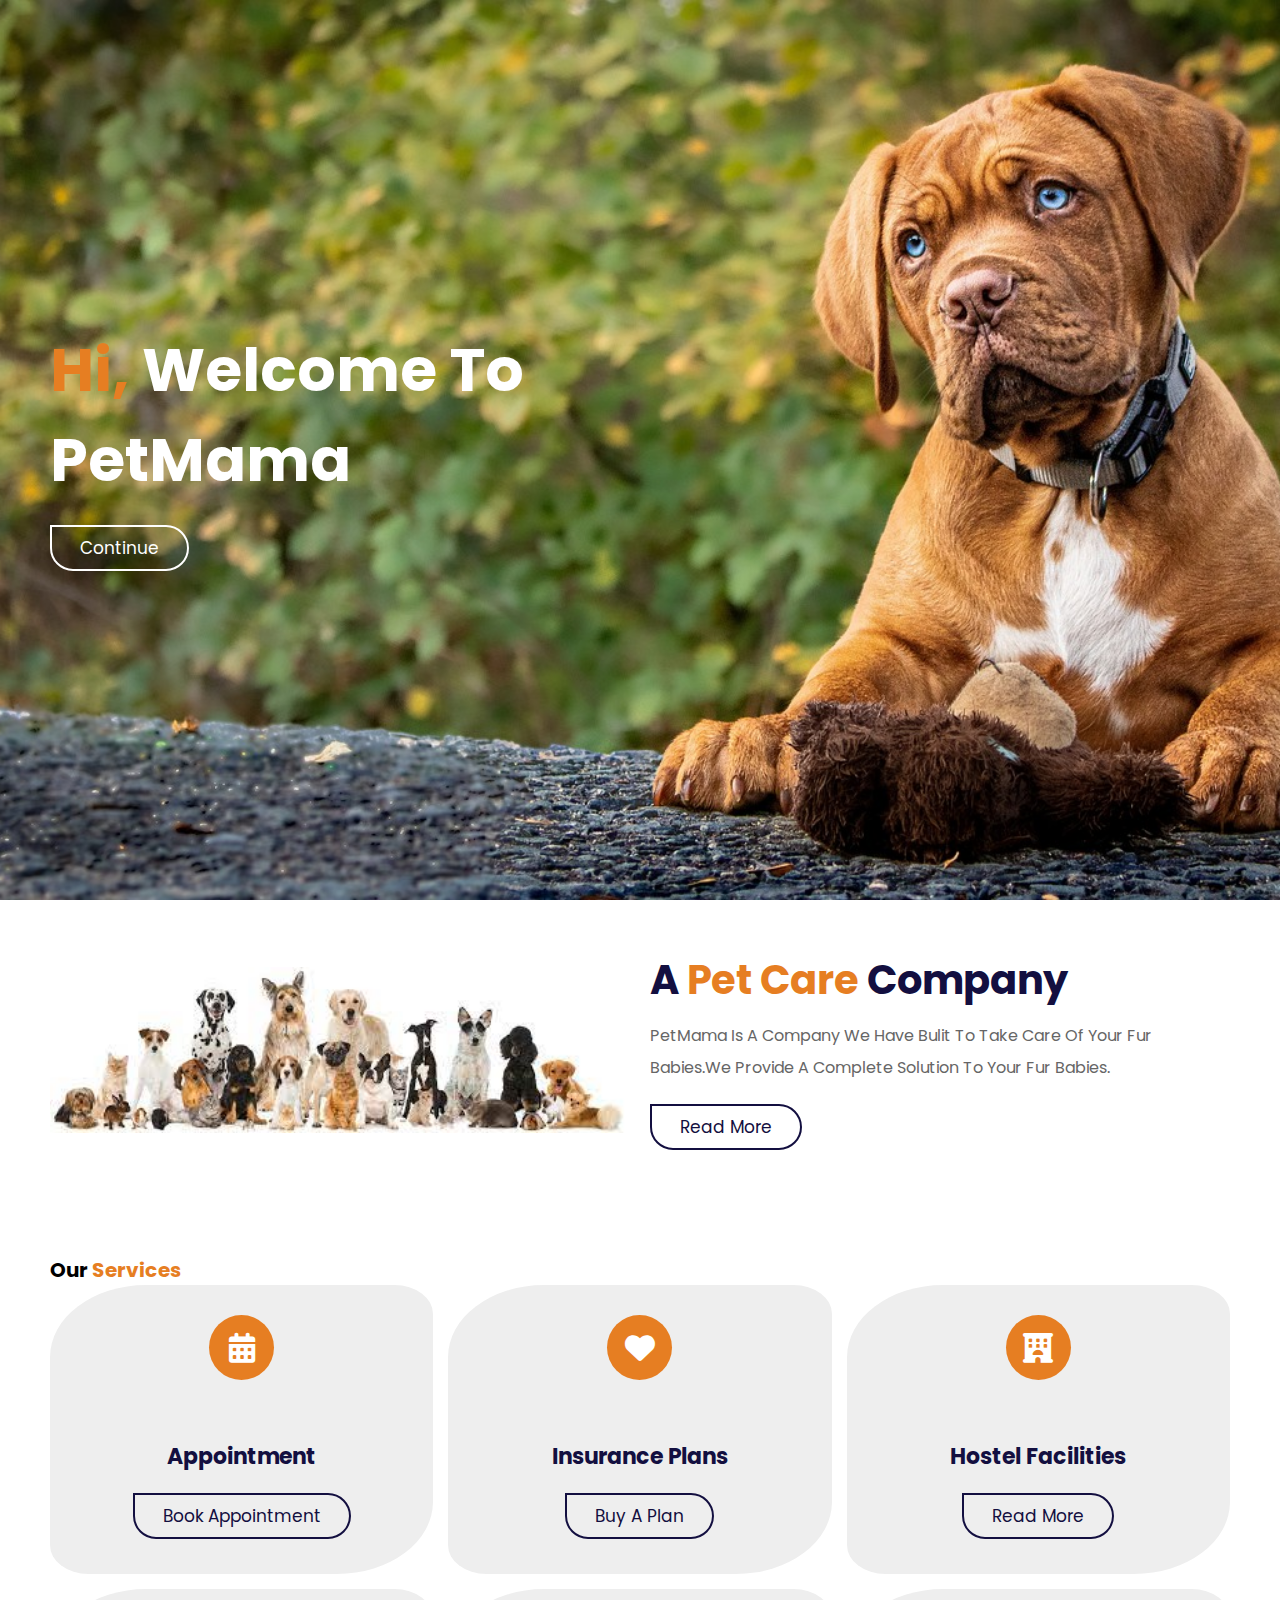
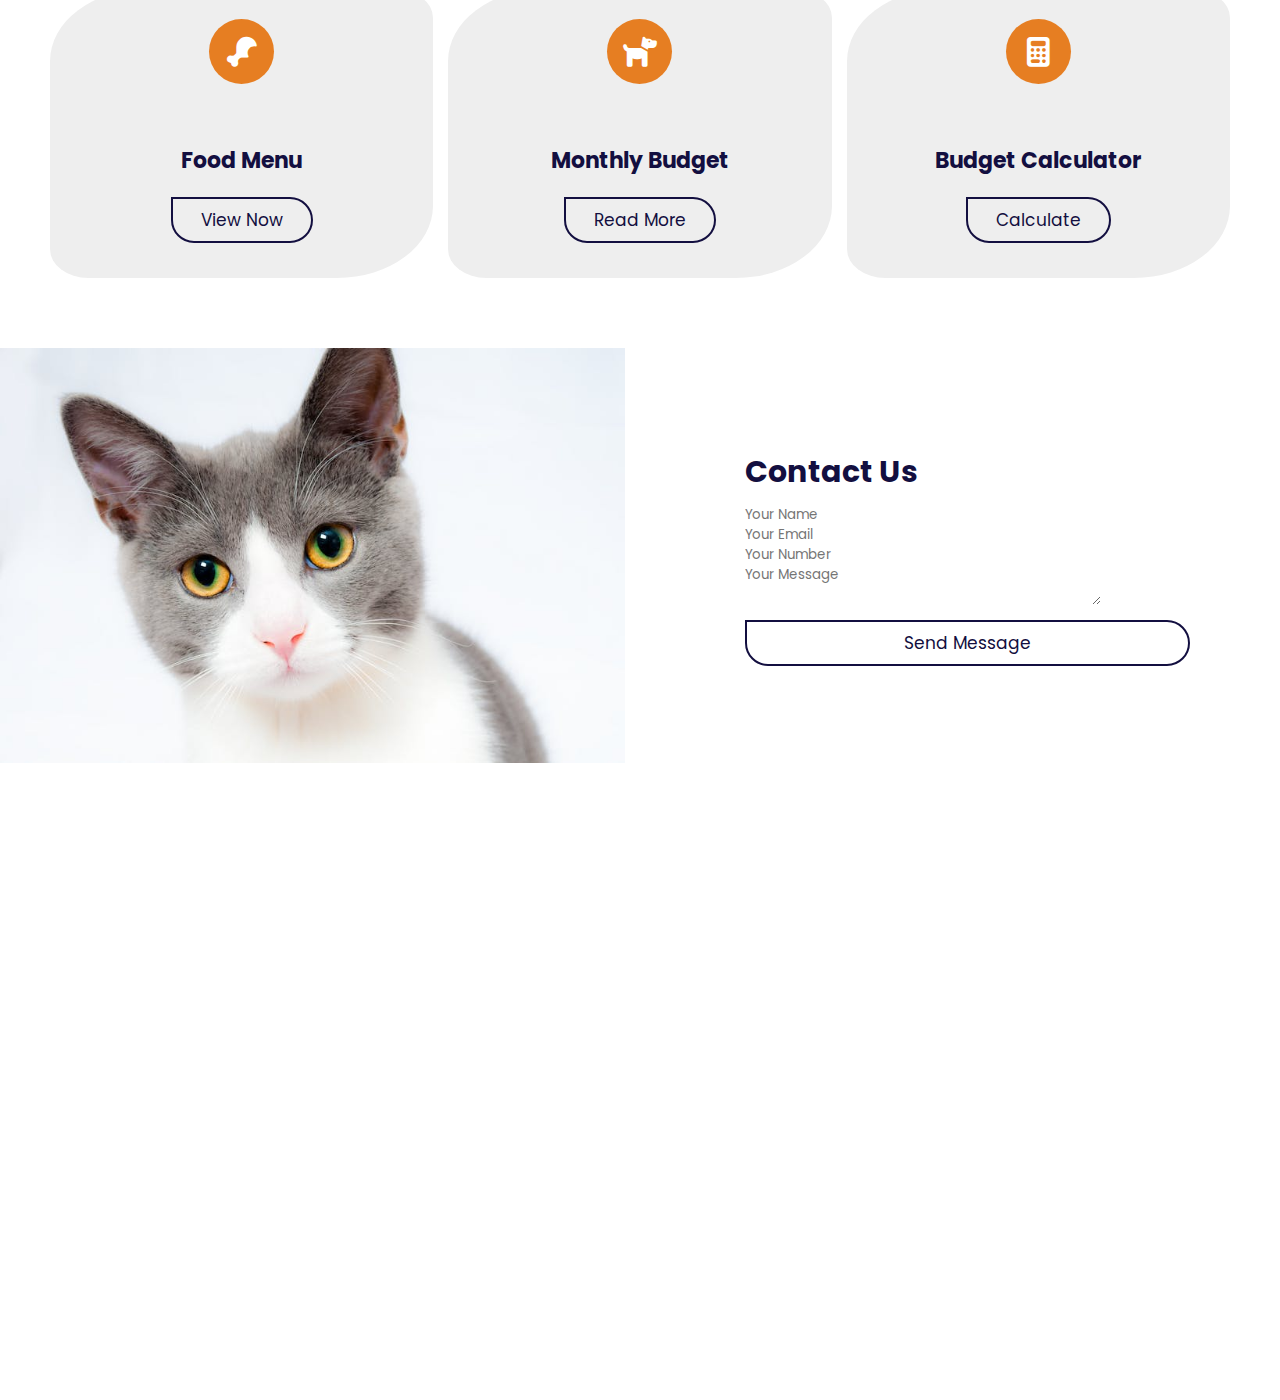
<file: index.html>
<!DOCTYPE html>
<html lang="en">
    <head>
        <meta charset="UTF-8">
        <meta http-equiv="X-UA-Compatible" content="IE-edge">
        <meta name="viewport" content="width=device-width,initial-scale=1.0">
        <title>Pet Care</title>
        <link rel="stylesheet" href="https://cdnjs.cloudflare.com/ajax/libs/font-awesome/6.4.0/css/all.min.css">
        <link rel="stylesheet" href="style.css">
         
    </head>
    <body>
        <header class="header">
            <a href="#" class="logo"><i class="fas fa-paw"></i>  PetMama  </i></a>
            <nav class="navbar">
            <a href="#home">home</a>
            <a href="#about">About</a>
            <a href="#services">Services</a>
            <a href="#contact">Contact</a>
            </nav>
            <div class="icons">
               <div class="fas fa-bars" id="menu-btn"></div>
               <div class="fas fa-user" id="login-btn"></div>
               
            </div>
            <form action="" class="login-form">
                <h3>Sign In</h3>
                <input type="email" name="" placeholder="enter your email" id="" class="box">
                <input type="password" name="" placeholder="enter your password" id="" class="box">
                <div class="remember">
                    <input type="checkbox" name="" id="remember-me">
                    <label for=""remember-me>Remember Me</label>

                </div>
                <input type="submit" value="sign in" class="btn">
                <div class="links">
                    <a href="#">forget password</a>
                    <a href="#">sign up</a>
                </div>
            </form>

        </header>
         
       <section class="home" id="home">
        <div class="content">
            <h3><span>Hi,</span> Welcome to PetMama</h3>
            <a href="#" class="btn">Continue</a>

        </div>
       
       </section>


       <section class="about" id="about">
        <div class="image">
            <img src="about.jpg" alt="">
            
        </div>
        <div class="content">
            <h3>A <span> Pet Care </span> Company</h3>
            <p>PetMama is a company we have bulit to take care of your fur babies.We provide a complete solution to your fur babies.</p>
             <a href="#" class="btn">Read More</a>
        </div>
       </section>

       <section class="services" id="services">

        <h1 class="heading">Our <span>Services</span>
        </h1>
        <div class="box-container">
            <div class="box">
                <i class="fas fa-calendar-alt"></i>
                <h3>Appointment</h3>
                <a href="book.html" class="btn">Book Appointment</a>

            </div>
            

            <div class="box">
                <i class="fas fa-heart"></i>
                <h3>Insurance Plans</h3>
                <a href="insurance.html" class="btn">Buy a Plan</a>
            </div>

            <div class="box">
                <i class="fas fa-hotel"></i>
                <h3>Hostel Facilities</h3>
                <a href="#" class="btn">read more</a>
            </div>
            <div class="box">
                <i class="fas fa-drumstick-bite"></i>
                <h3>Food Menu</h3>
                <a href="food.html" class="btn">View Now</a>
            </div>
            <div class="box">
                <i class="fas fa-dog"></i>
                <h3>Monthly Budget</h3>
                <a href="#" class="btn">read more</a>
            </div>
            <div class="box">
                <i class="fa-solid fa-calculator"></i>
                <h3> Budget Calculator</h3>
                <a href="calculator.html" class="btn">Calculate </a>
            </div>

        </div>
       </section>

       <section class="contact" id="contact">
        <div class="image">
            <img src="contact.jpeg" alt="">
        </div>

        <form action="">
            <h3>Contact Us</h3>
            <input type="text" placeholder="Your Name" class="box">
            <input type="email" placeholder="Your email" class="box">
            <input type="number" placeholder="Your Number" class="box">
            <textarea name="" placeholder="Your Message" id="" cols="30" row="10"></textarea>
            <input type="submit" value="Send Message" class="btn">


        </form>
       </section>








          <script src="script.js"></script>
    </body>
</html>
</file>
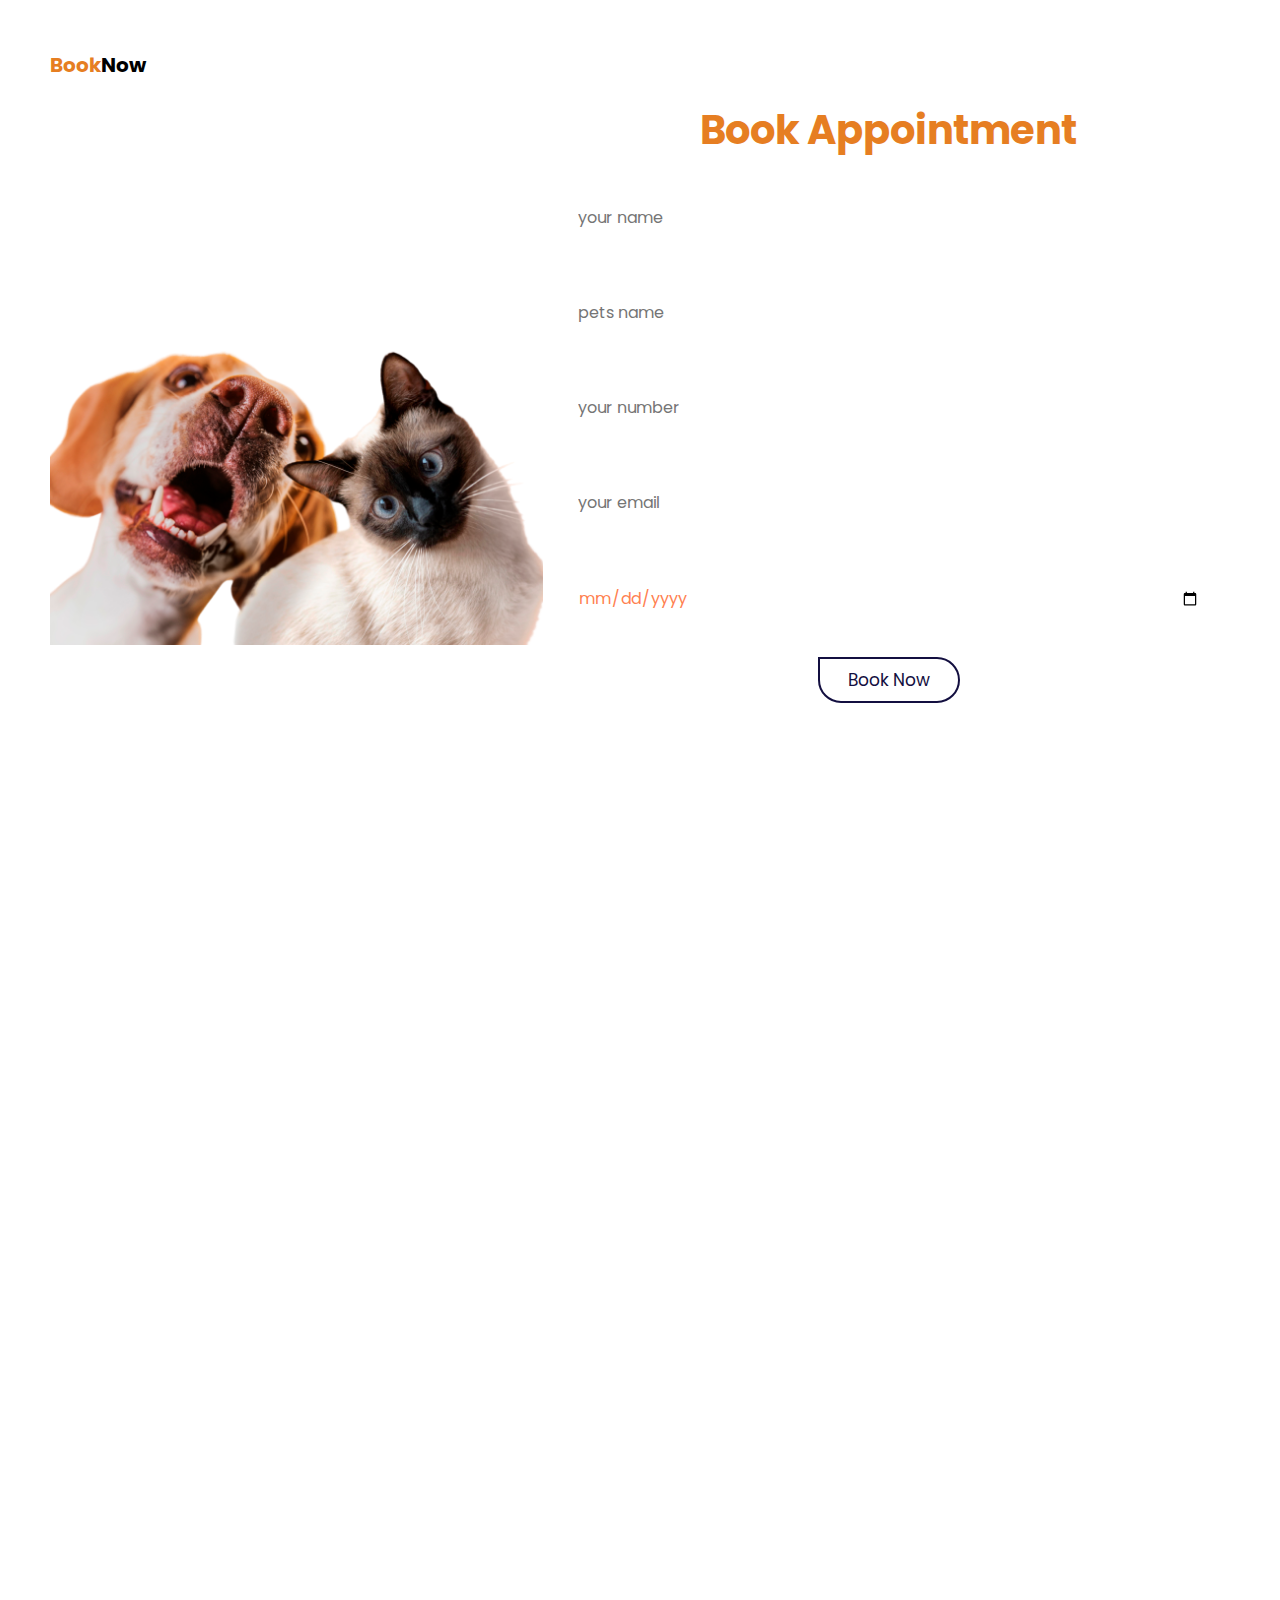
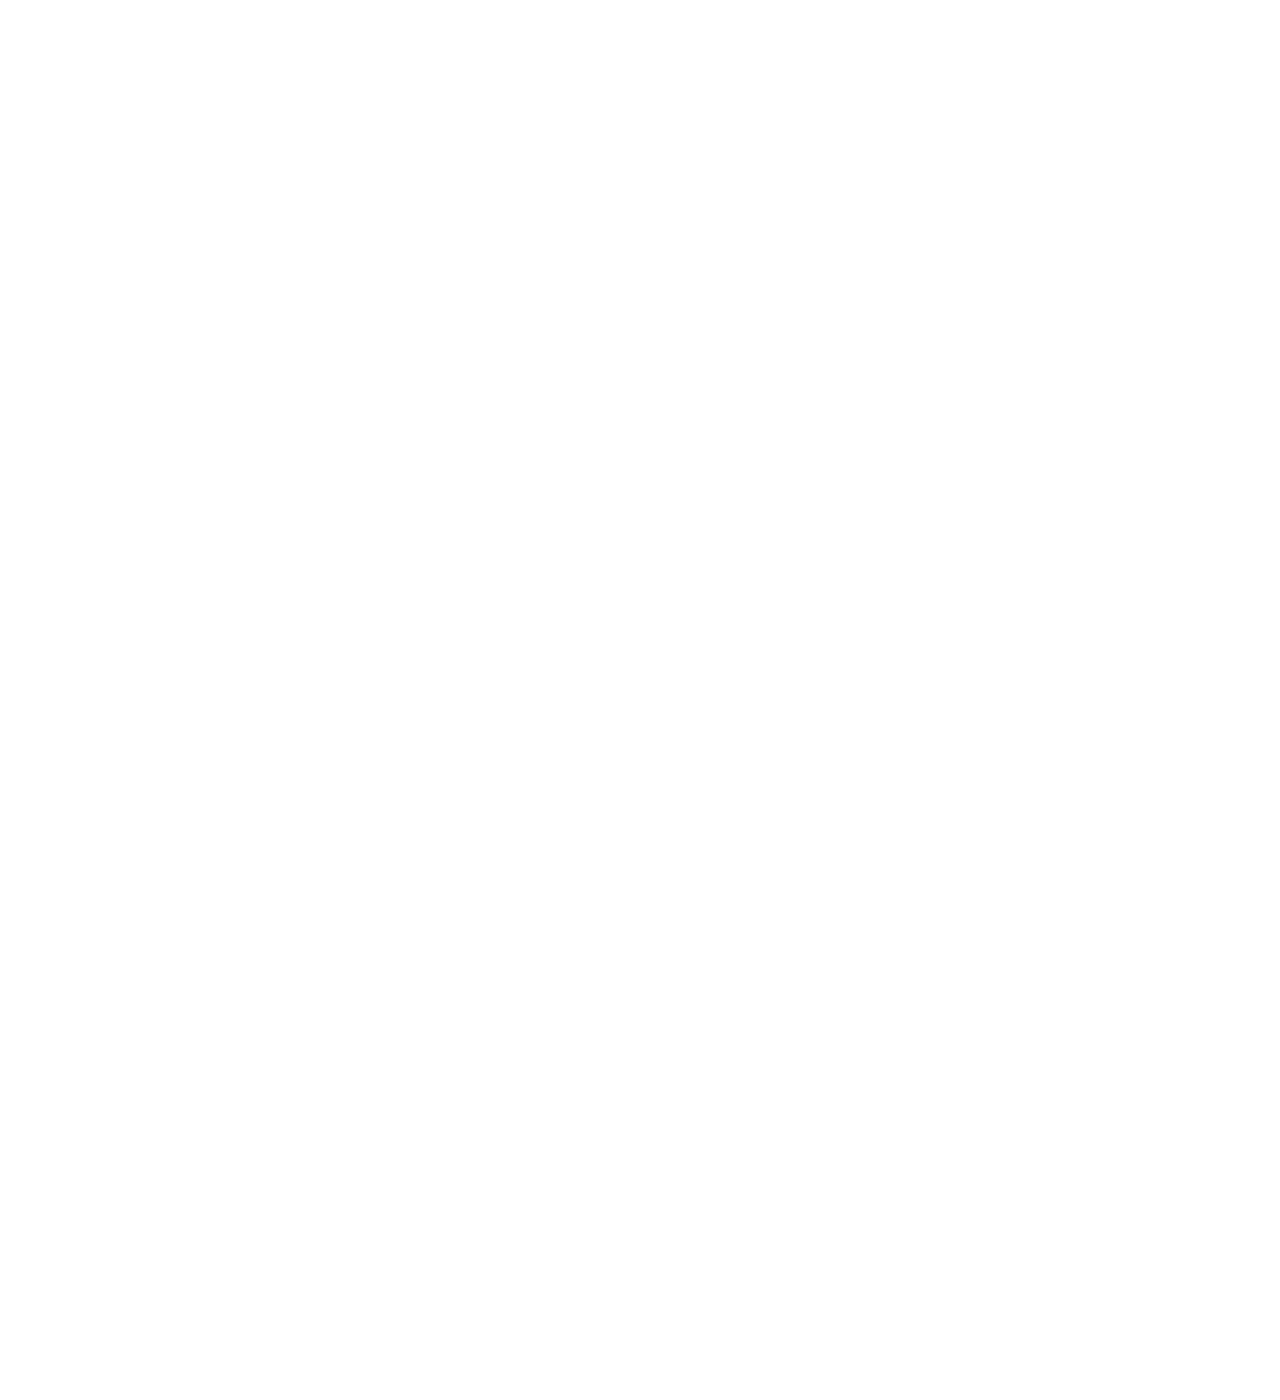
<file: book.html>
<!DOCTYPE html>
<html lang="en">
    <head>
        <meta charset="UTF-8">
        <meta http-equiv="X-UA-Compatible" content="IE-edge">
        <meta name="viewport" content="width=device-width,initial-scale=1.0">
        <title>Pet Care</title>
        <link rel="stylesheet" href="https://cdnjs.cloudflare.com/ajax/libs/font-awesome/6.4.0/css/all.min.css">
        
        <link rel="stylesheet" href="style.css">
         
    </head>
    <body>

        <section class="book" id="book">
            <h1 class="heading"><span>Book</span>Now</h1>
            <div class="row">
                <div class="image">
                    <img src="catdog.png" alt="">
                </div>
                <form action="">
                    <h3>Book Appointment</h3>
                    <input type="text" placeholder="your name" class="box">
                    <input type="text" placeholder="pets name" class="box">
                    <input type="number" placeholder="your number" class="box">
                    <input type="email" placeholder="your email" class="box">
                    <input type="date" class="box">
                    <input type="submit" value="Book Now" class="btn">

                 </form>   


                
            </div>
        </section>












        <script src="script.js"></script>
        </body>
        </html>
</file>
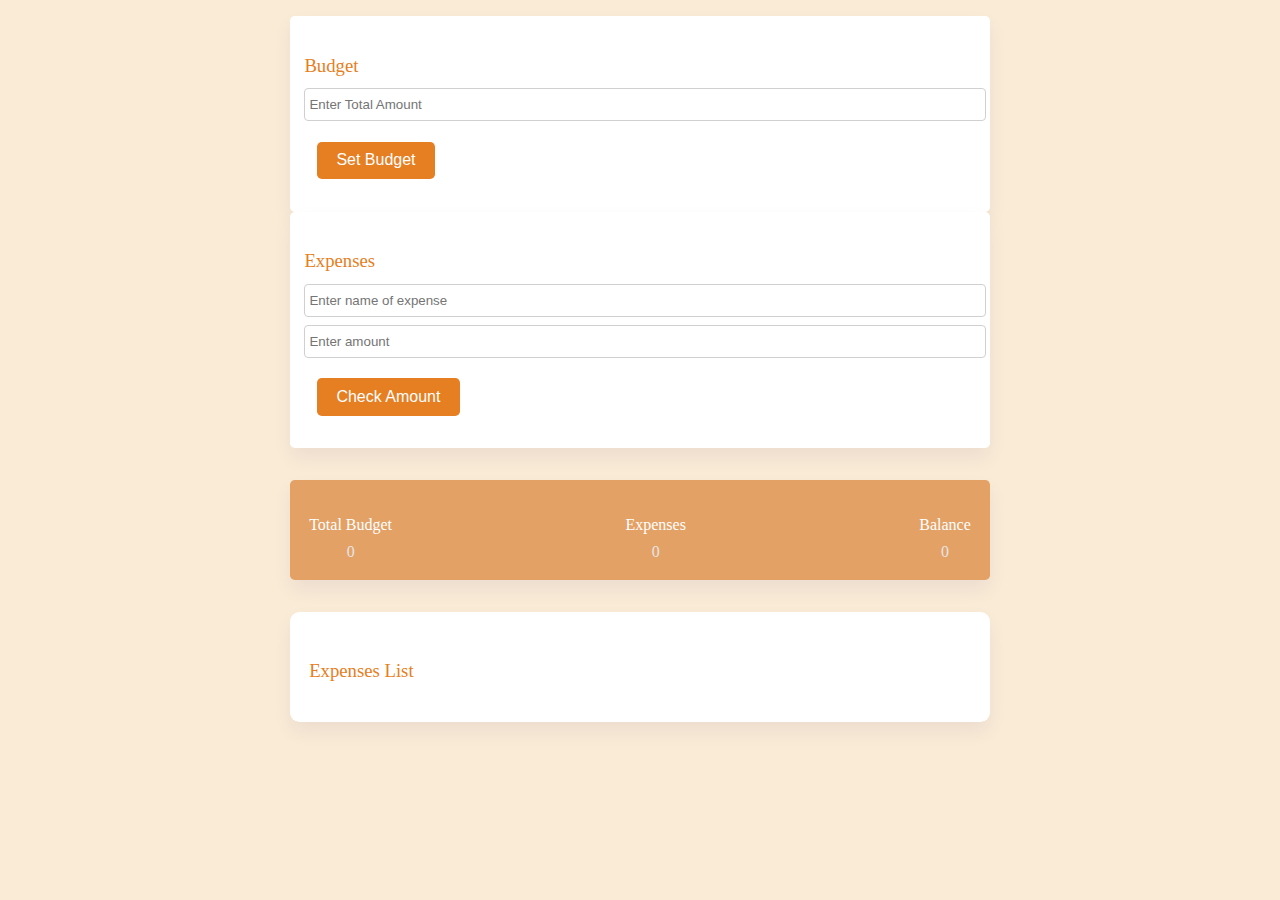
<file: calculator.html>
<!DOCTYPE html>
<html lang="en">
    <head>
        <meta charset="UTF-8">
        <meta http-equiv="X-UA-Compatible" content="IE-edge">
        <meta name="viewport" content="width=device-width,initial-scale=1.0">
        <title>Pet Care</title>
        <link rel="stylesheet" href="https://cdnjs.cloudflare.com/ajax/libs/font-awesome/6.4.0/css/all.min.css">
        <link rel="stylesheet" href="call.css">
         
    </head>
    <body>
       
     <div class="wrapper">
       <div class="container">
          <div class="subcontainer">
              <div class="total-amount-container">
                <h3>Budget</h3>
                <p class="hide error" id="budget-error">Value cannot be empty or negative</p>
                <input type="number" id="total-amount" placeholder="Enter Total Amount"/>
                <button class="submit" id="total-amount-button">Set Budget</button>
              </div>
             <div class="user-amount-container">
                <h3>Expenses</h3>
                <p class="hide error" id="product-title-error">Values cannot be empty</p>
                <input type="text" class="product-title" id="product-title" placeholder="Enter name of expense"/>
                <p class="hide error" id="budget-error">Value cannot be empty or negative</p>
                <input type="number" id="user-amount" placeholder="Enter amount"/>
                <button class="submit" id="check-amount">Check Amount</button>
            </div>
        </div>
        <div class="output-container flex-space">
            <div>
                <p>Total Budget</p>
                <span id="amount">0</span>
            </div>
            <div>
                <p>Expenses</p>
                <span id="expenditure-value">0</span>
            </div>
            <div>
                <p>Balance</p>
                <span id="balance-value">0</span>
            </div>
        </div>
         </div>
         <div class="list">
            <h3>Expenses List</h3>
            <div class="list-container" id="list"></div>
         </div>
        </div>

        <script src="call.js"></script>
        </body>
        </html>
</file>
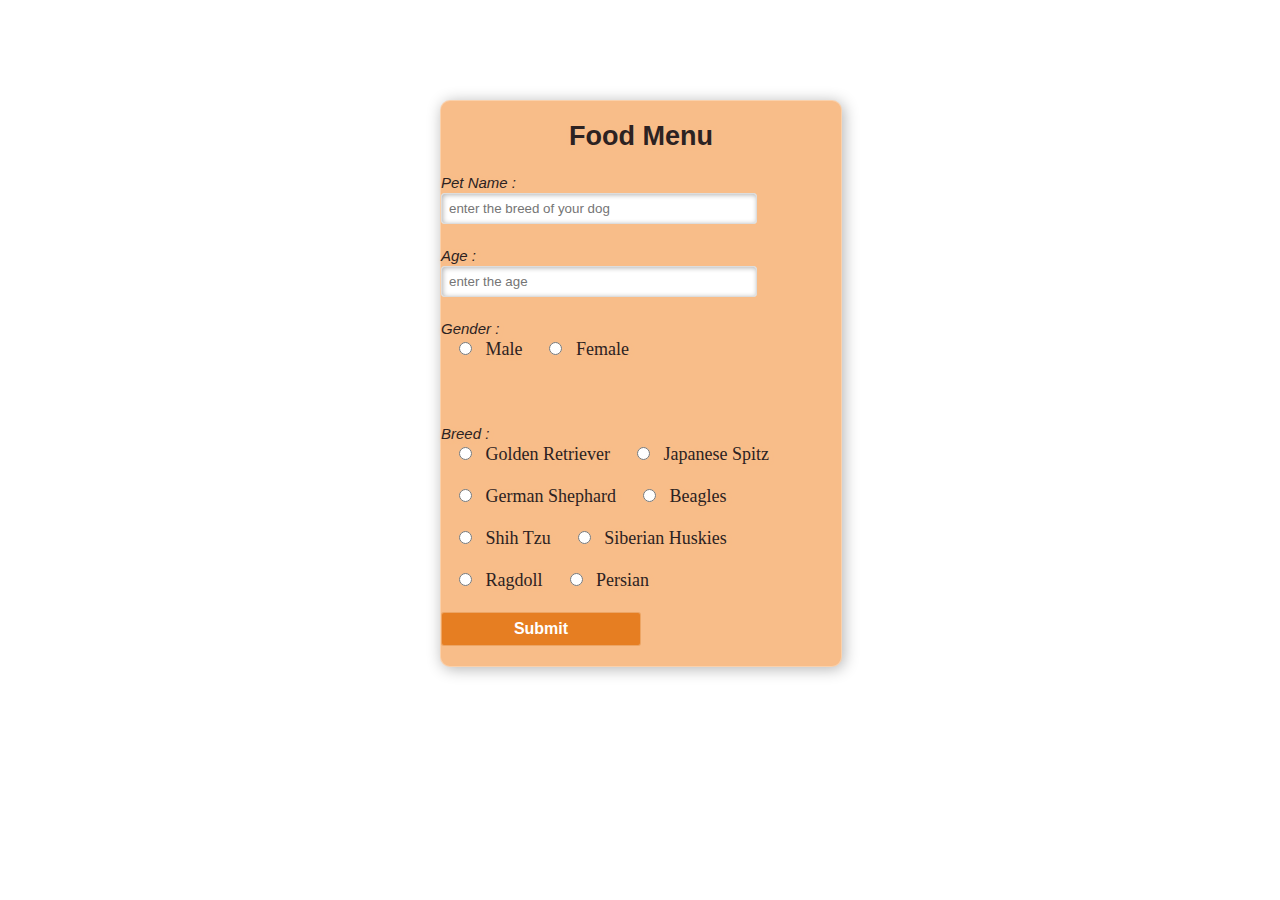
<file: food.html>
<!DOCTYPE html>
<html lang="en">
    <head>
        <meta charset="UTF-8">
        <meta http-equiv="X-UA-Compatible" content="IE-edge">
        <meta name="viewport" content="width=device-width,initial-scale=1.0">
        <title>Pet Care</title>
        <link rel="stylesheet" href="https://cdnjs.cloudflare.com/ajax/libs/font-awesome/6.4.0/css/all.min.css">
        <link rel="stylesheet" href="food.css">
         
    </head>
    <body>
       <div class="main">
        <div class="register">
            <h2>Food Menu</h2>
            <form id="register" method="post">
                <label>Pet Name :</label>
                <br>
                <input type="text" name="name" id="name" placeholder="enter the breed of your dog">
                <br><br>
                <label>Age :</label>
                <br>
                <input type="number" name="age" min="0" oninput="validity.valid||(value='')" ; id="name" placeholder="enter the age">
                <br><br>
                <label> Gender :</label>
                <br>
                &nbsp;&nbsp;&nbsp;
                <input type="radio" name="gender" id="male">
                &nbsp;
                <span id="male">Male</span>
                &nbsp;&nbsp;&nbsp;&nbsp;
                <input type="radio" name="gender" id="female">
                &nbsp;
                <span id="female">Female</span>
                <br><br>
                <br><br>
                <label> Breed :</label>
                <br>
                &nbsp;&nbsp;&nbsp;
                <input type="radio" name="breed" id="golden">
                &nbsp;
                <span id="golden">Golden Retriever</span>
                &nbsp;&nbsp;&nbsp;&nbsp;
                <input type="radio" name="breed" id="japanese">
                &nbsp;
                <span id="japanese">Japanese Spitz</span>
                <br><br>
                &nbsp;&nbsp;&nbsp;
                
                <input type="radio" name="breed" id="german">
                &nbsp;
                <span id="german">German Shephard</span>
                &nbsp;&nbsp;&nbsp;&nbsp;
                <input type="radio" name="breed" id="beagles">
                &nbsp;
                <span id="beagles">Beagles</span>
                <br><br>
                &nbsp;&nbsp;&nbsp;
                
            
                <input type="radio" name="breed" id="shihtzu">
                &nbsp;
                <span id="shihtzu">Shih Tzu</span>
                &nbsp;&nbsp;&nbsp;&nbsp;
                <input type="radio" name="breed" id="husky">
                &nbsp;
                <span id="husky">Siberian Huskies</span>
                <br><br>
                &nbsp;&nbsp;&nbsp;
                <input type="radio" name="breed" id="ragdoll">
                &nbsp;
                <span id="ragdoll">Ragdoll</span>
                &nbsp;&nbsp;&nbsp;&nbsp;
                <input type="radio" name="breed" id="persian">
                &nbsp;
                <span id="persian">Persian</span>
                <br><br>
                <input type="submit" value="Submit" name="submit" id="submit">


            </form>
        </div>
       </div>


     </body>
</html>
</file>
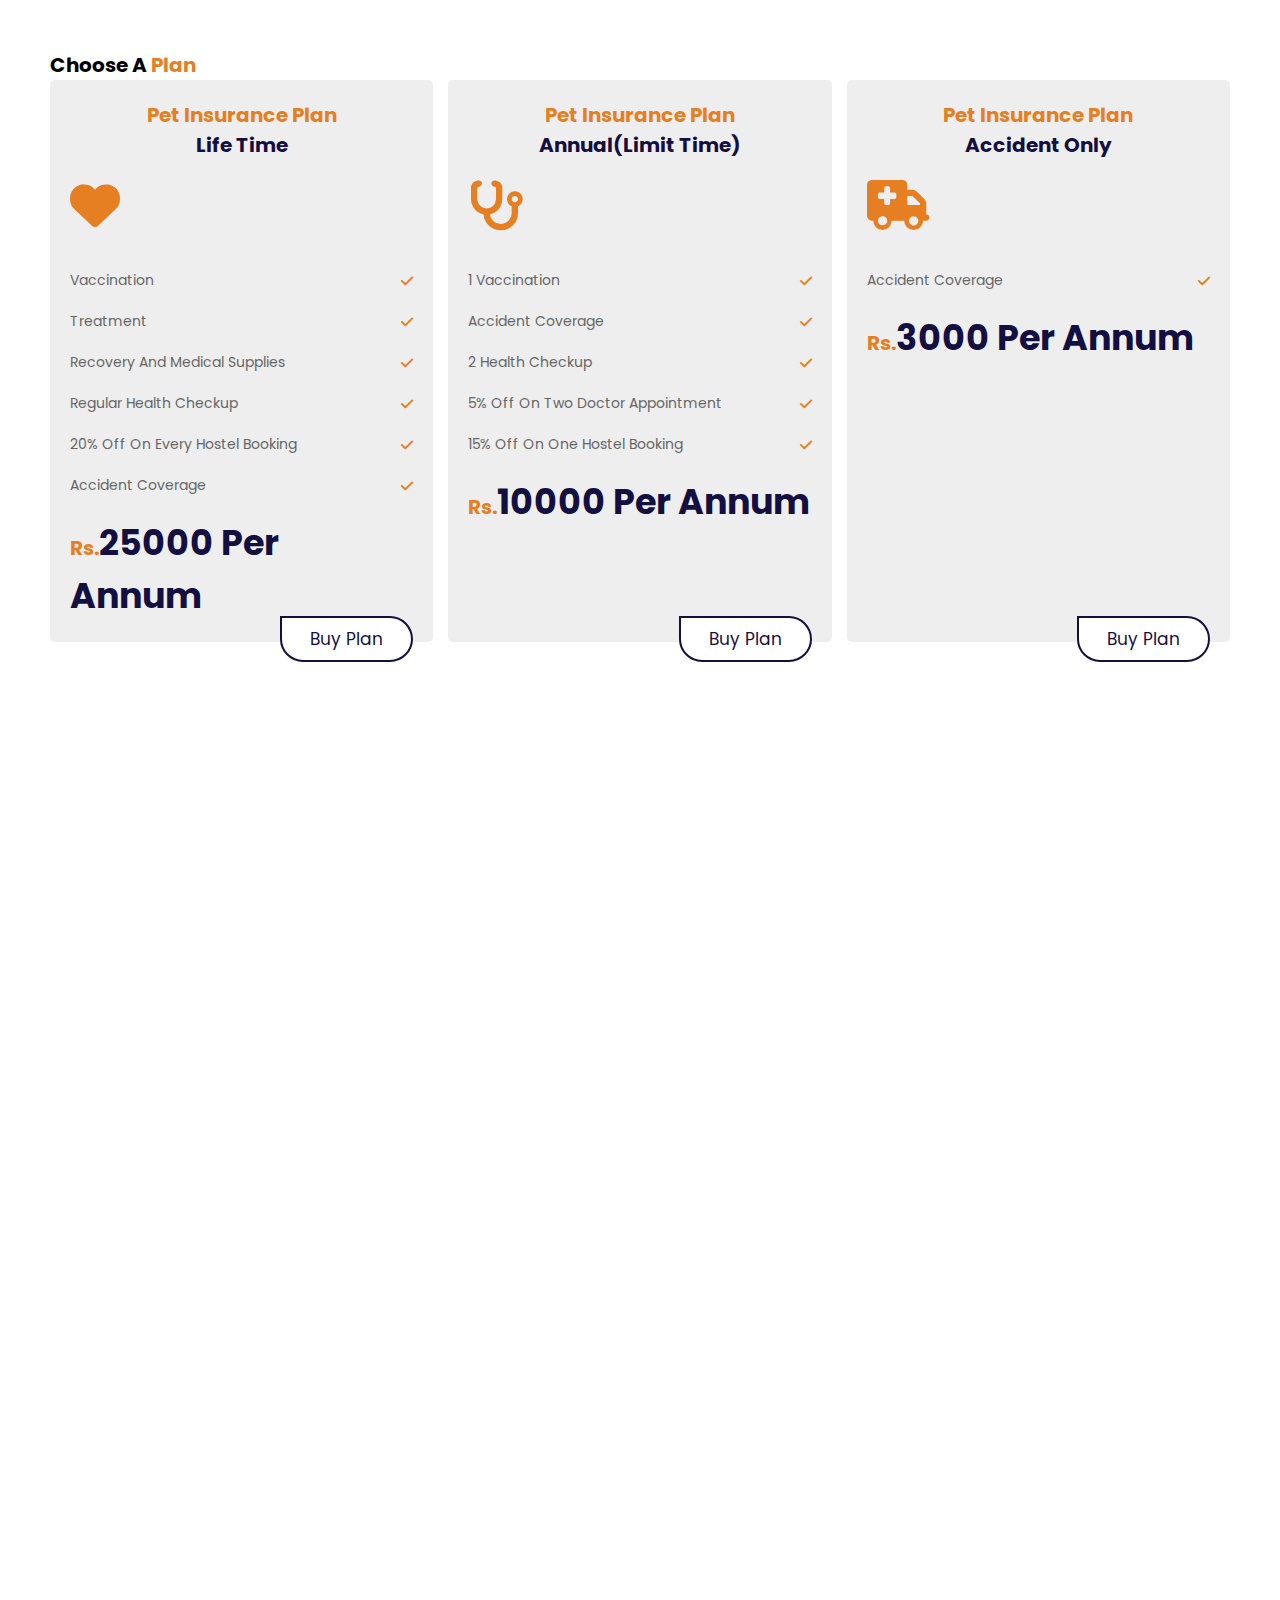
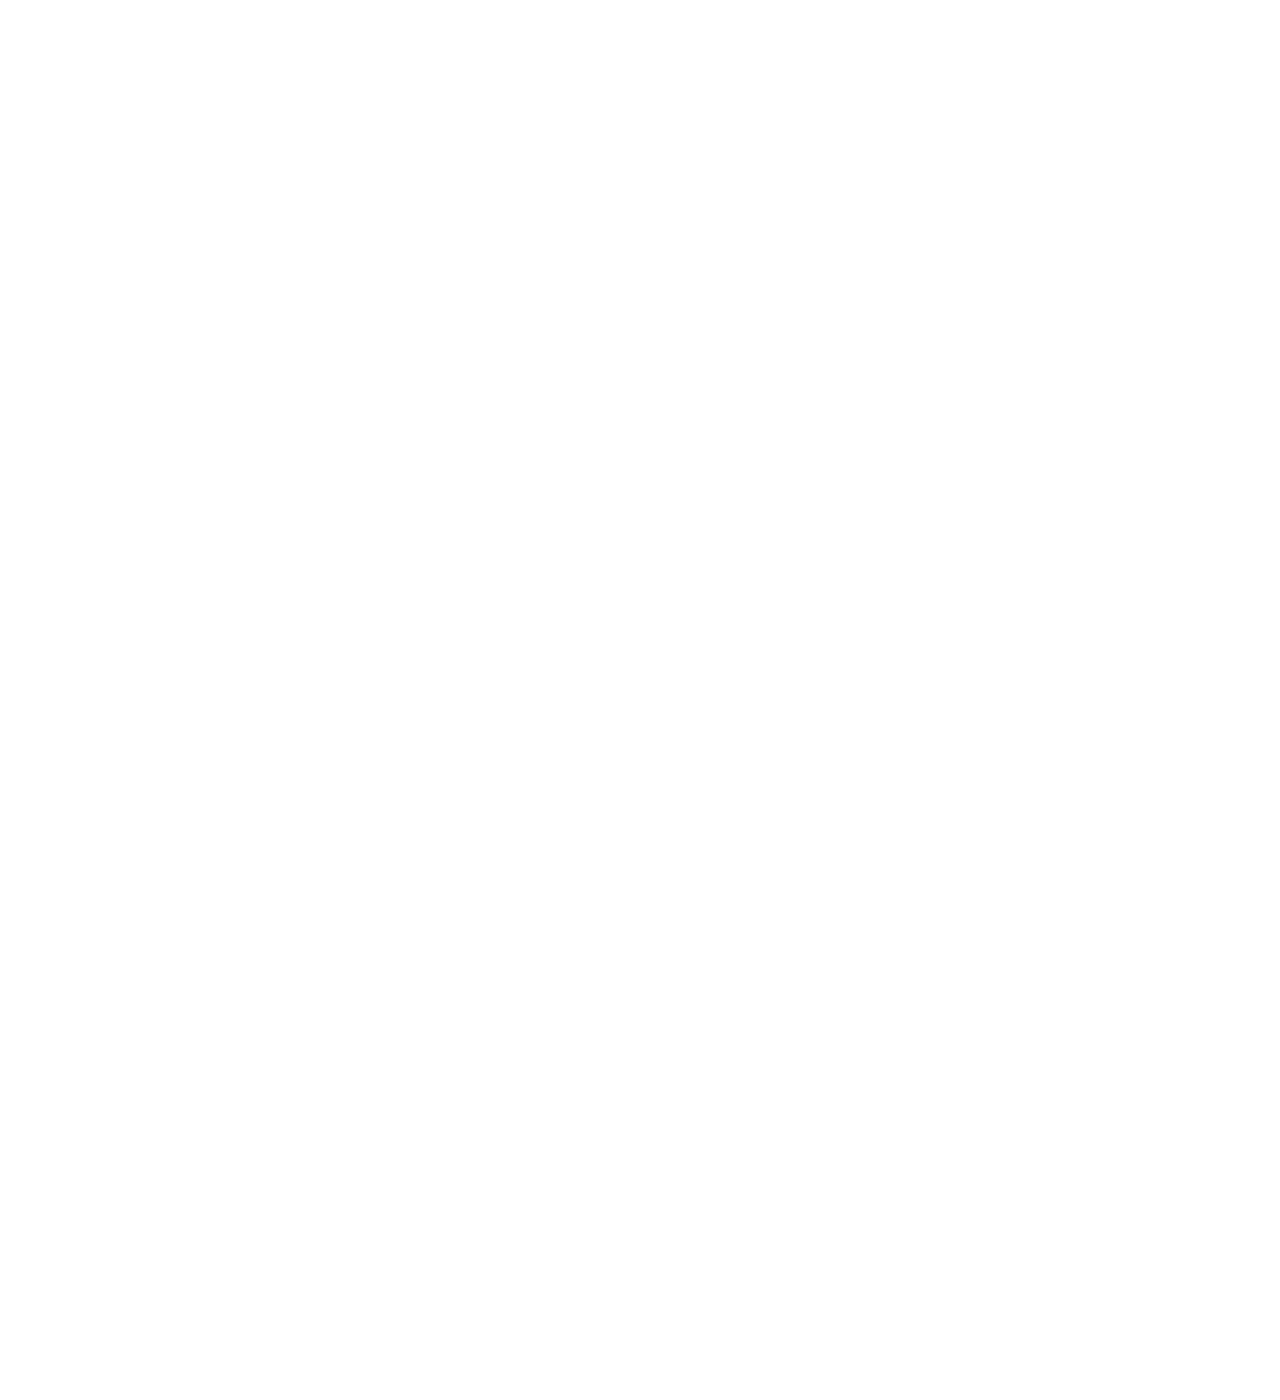
<file: insurance.html>
<!DOCTYPE html>
<html lang="en">
    <head>
        <meta charset="UTF-8">
        <meta http-equiv="X-UA-Compatible" content="IE-edge">
        <meta name="viewport" content="width=device-width,initial-scale=1.0">
        <title>Pet Care</title>
        <link rel="stylesheet" href="https://cdnjs.cloudflare.com/ajax/libs/font-awesome/6.4.0/css/all.min.css">
        <link rel="stylesheet" href="style.css">
         
    </head>
    <body>
        <header class="header">
            <a href="#" class="logo"><i class="fas fa-paw"></i>  PetMama  </i></a>
            <nav class="navbar">
            <a href="#home">home</a>
            <a href="#about">About</a>
            <a href="#services">Services</a>
            <a href="#contact">Contact</a>
            </nav>
            <div class="icons">
               <div class="fas fa-bars" id="menu-btn"></div>
               <div class="fas fa-user" id="login-btn"></div>
               
            </div>
            <form action="" class="login-form">
                <h3>Sign In</h3>
                <input type="email" name="" placeholder="enter your email" id="" class="box">
                <input type="password" name="" placeholder="enter your password" id="" class="box">
                <div class="remember">
                    <input type="checkbox" name="" id="remember-me">
                    <label for=""remember-me>Remember Me</label>

                </div>
                <input type="submit" value="sign in" class="btn">
                <div class="links">
                    <a href="#">forget password</a>
                    <a href="#">sign up</a>
                </div>
            </form>

        </header>

        <section class="plan" id="plan">

            <h1 class="heading">Choose a <span> Plan </span></h1>
            <div class="box-container">

                <div class="box">
                    <h3 class="title">Pet Insurance Plan</h3>
                    <h3 class="health">Life Time</h3>
                    <i class="fas fa-heart icon"></i>
                    <div class="list">
                        <p>Vaccination<span class="fas fa-check"></span></p>
                        <p>Treatment<span class="fas fa-check"></span></p>
                        <p>Recovery and medical Supplies<span class="fas fa-check"></span></p>
                        <p>Regular Health Checkup<span class="fas fa-check"></span></p>
                        
                        <p>20% off on every hostel booking <span class="fas fa-check"></span></p>
                        <p>Accident coverage <span class="fas fa-check"></span></p>
                        
                    </div>
                    <div class="amount"><span>Rs.</span>25000 per annum</div>
                    <a href="#" class="btn">Buy Plan</a>
                </div>

                <div class="box">
                    <h3 class="title">Pet Insurance Plan</h3>
                    <h3 class="health">Annual(Limit time)</h3>
                    <i class="fas fa-stethoscope icon"></i>
                    <div class="list">
                        <p>1 Vaccination<span class="fas fa-check"></span></p>
                        <p>Accident Coverage<span class="fas fa-check"></span></p>
                        <p>2 Health Checkup<span class="fas fa-check"></span></p>
                        <p>5% off on two doctor appointment<span class="fas fa-check"></span></p>
                        <p>15% off on one hostel booking <span class="fas fa-check"></span></p>
                        
                    </div>
                    <div class="amount"><span>Rs.</span>10000 per annum</div>
                    <a href="#" class="btn">Buy Plan</a>
                </div>

                <div class="box">
                    <h3 class="title">Pet Insurance Plan</h3>
                    <h3 class="health">Accident only</h3>
                    <i class="fas fa-ambulance icon"></i>
                    <div class="list">
                        <p>Accident Coverage<span class="fas fa-check"></span></p>
                     </div>
                    <div class="amount"><span>Rs.</span>3000 per annum</div>
                    <a href="#" class="btn">Buy Plan</a>
                </div>

            
            </div>
        </section>
         





















        <script src="script.js"></script>
    </body>
    </html>
</file>
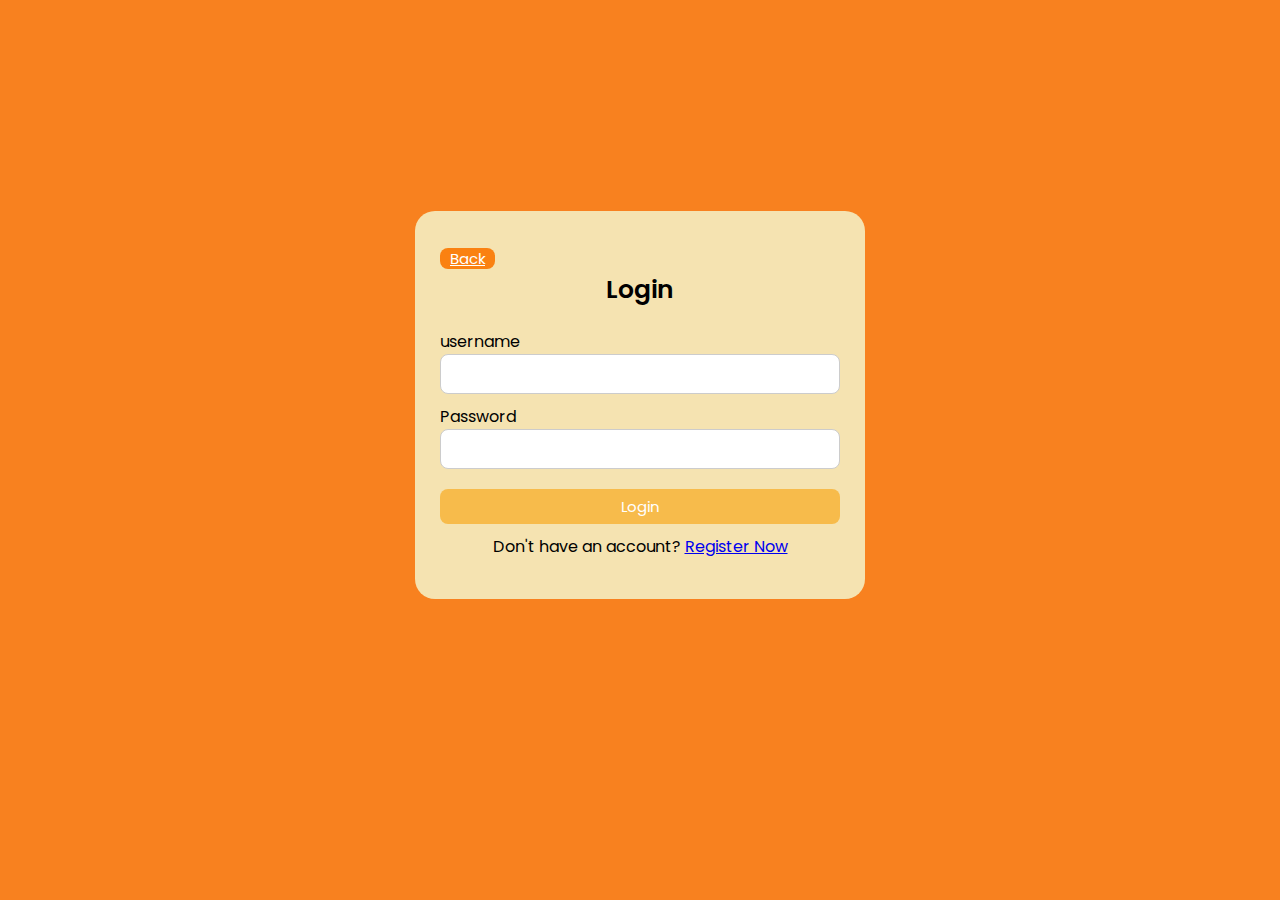
<file: login.html>
<!DOCTYPE html>
<html lang="en">
<head>
    <meta charset="UTF-8">
    <meta http-equiv="X-UA-Compatible" content="IE=edge">
    <meta name="viewport" content="width=device-width, initial-scale=1.0">
    <link rel="stylesheet" href="lore.css">
    <title>Login</title>
</head>
<body>

    <div class="container">
        <div class="box form-box">
            <div class="back-button">
                <a href="/html/index.html">Back</a>
            </div>
            <h1>Login</h1>
            <form action="" method="post">
                <div class="field input">
                    <label for="username">username</label>
                   
                    <input type="text" name="username" id="username" required>
                </div>

                <div class="field input">
                    <label for="password">Password</label>
                   
                    <input type="password" name="password" id="password" required>
                </div>

                <div class="field">
                    
                    <input type="submit" class="btn" name="submit" value="Login" required>
                </div>

                <div class="link">
                    Don't have an account? <a href="/html/register.html">Register Now</a>
                </div>
            </form>

        </div>
    </div>

   
    
</body>
</html>
</file>
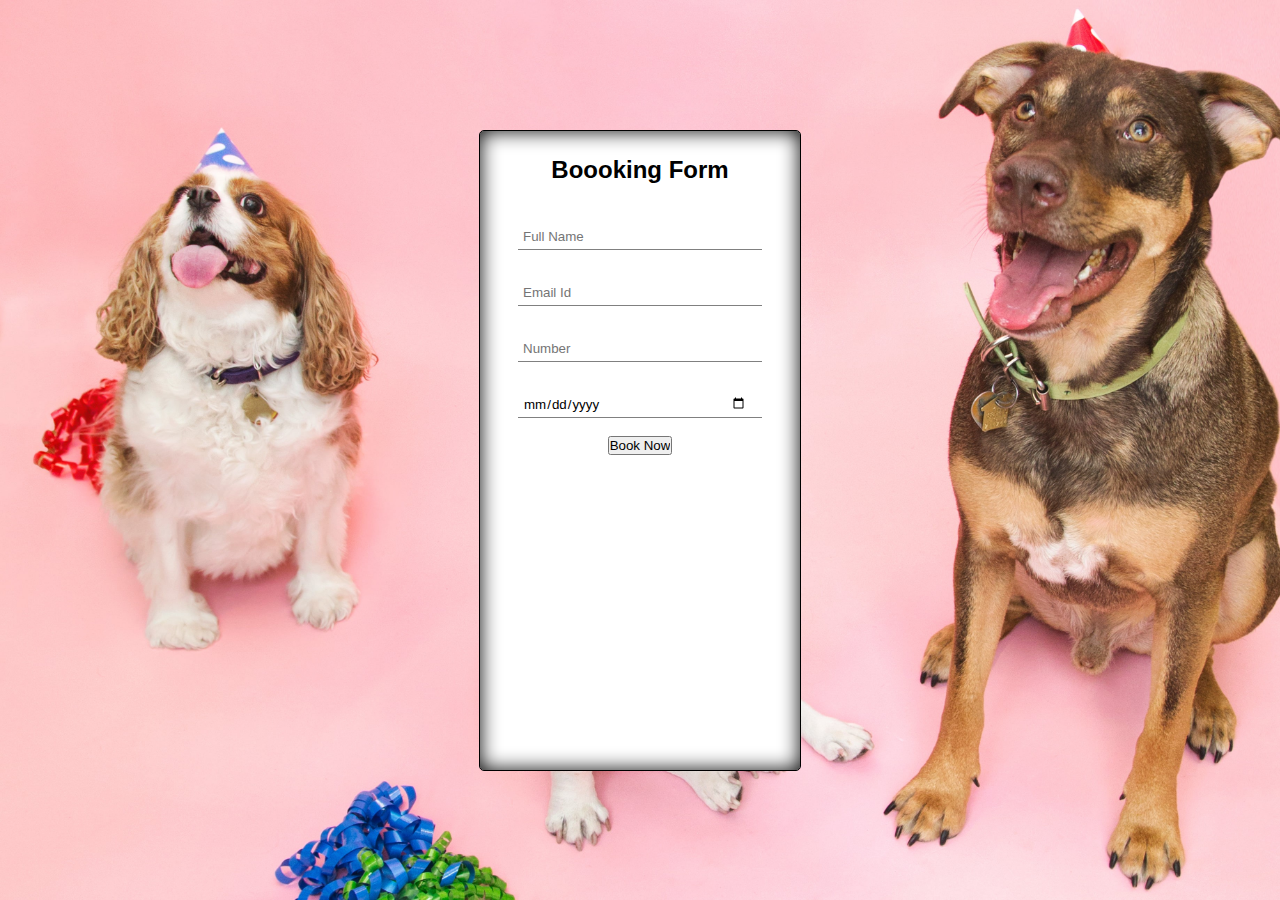
<file: Hostel/booking.html>
<!DOCTYPE html>
<html>
<head>
    <title>Hostel Booking</title>
    <style type="text/css">
        *{
            margin: 0;
            padding: 0;
            font-family: sans-serif;
        }
        section
        {
            display: flex;
            width: 100%;
            height: 100vh;
            align-items: center;
            text-align: center;
            justify-content: center;
            background-image: url(book.jpg);
            background-size: cover;
            color: black; 
        }
        section .div
        {

            border: 1px solid;
            width: 25%;
            height: 71%;
            border-radius: 5px;
            background-color: white;
            box-shadow: inset 0 0 20px black;
        }
        form
        {
            align-content: center;
            justify-content: center;
            margin-top: 10px;
        }
        .user, .mail, .pass
        {
            width: 70%;
            border: none;
            height: 15px;
            padding: 15px;
            padding-bottom: 5px;
            padding-left: 5px;
            color: black;
            margin-top: 20px;
            border-bottom: 1px solid grey;
        }
        .button{
            margin-top: 35px;
            width: 60%;
            height: 35px;
            color: white;
            background-image: linear-gradient;
            font-size: 16px;
            border: none;
            cursor: pointer;
            border-radius: 40px;

        }
        h2{
            margin-top: 25px;
        }
    </style>
    <script type="text/javascript">
        function validation()
        {
            var N,E,P,B,x;
            N=document.getElementById('Name').value;
            E=document.getElementById('Email').value;
            P=document.getElementById('PhoneNumber').value;
            B=document.getElementById('BookingDate').value;
            if(N==' ' || E==' ' || P==' ' || B==' ')
                alert("Please fill all the details");
            else
                alert("Your Registration is succesful");


        }
    </script>
</head>
<body>
    <section>
        <div class="div">
            <h2>Boooking Form</h2>
            <form>
                <input type="text" id="Name" placeholder="Full Name" class="user" name=""><br>
                <input type="email" id="email" placeholder="Email Id" class="mail" name=""><br>
                <input type="phone" id="PhoneNumber" placeholder="Number" class="user" min="0" maxlength="10" name=""><br>
                <input type="Date" id="BookingDate" placeholder="Booking Date(DD/MM/YY)" class="pass" name=""><br><br>
                <input type="submit" value="Book Now" class="Button" onclick="validation()" name="">
               
            </form>
        </div>
    </section>
</body>

</html>
</file>
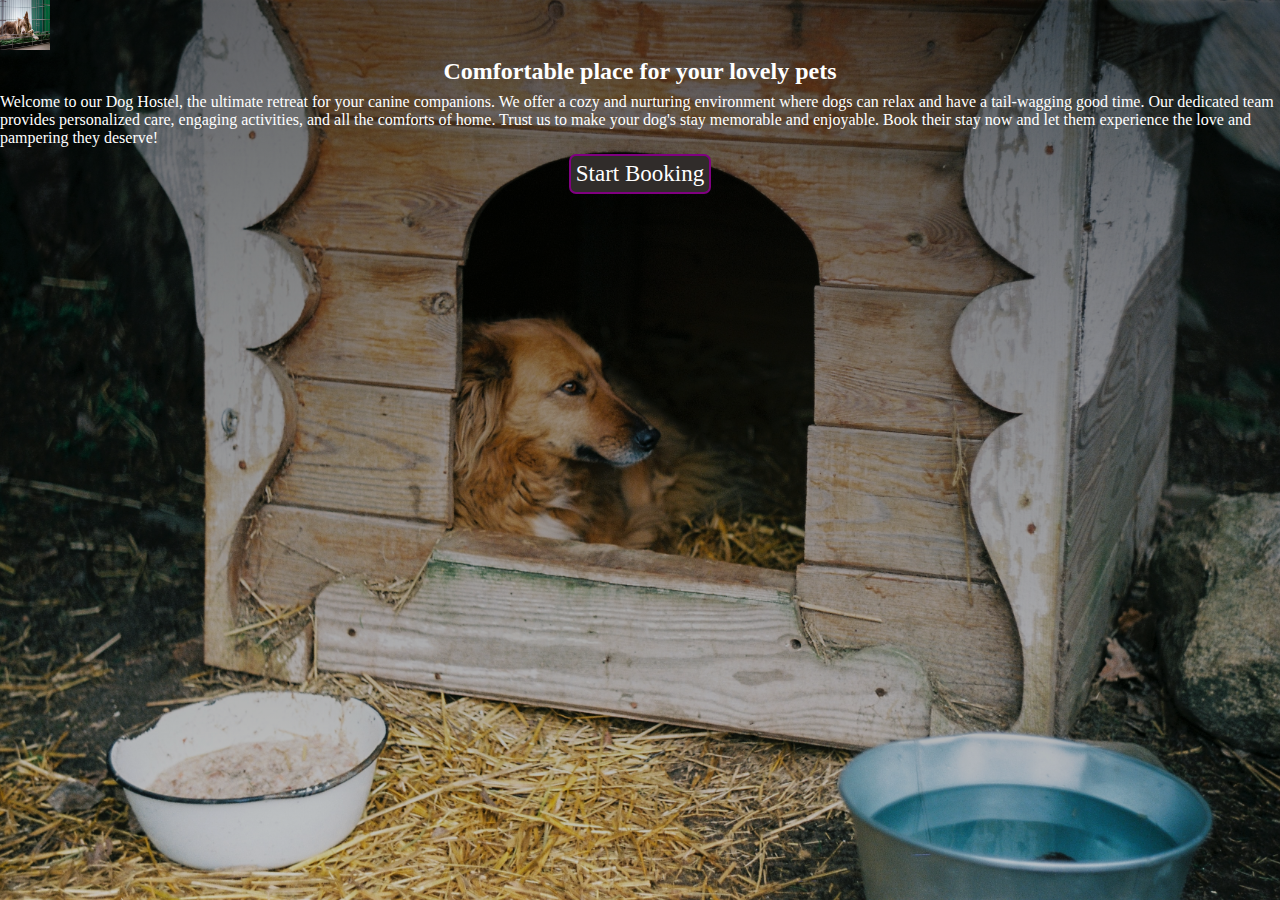
<file: Hostel/hostel.html>
<!DOCTYPE html>
<html>
    <head>
        <meta charset="utf-8">
        <meta name="viewport" content="width=device-width, initial scale=1">
        <link rel="stylesheet" href="./hostel.css">
        <script src="https://www.canva.com/" crossorigin="anonymous"></script>
        <title> 
            Kennel
        </title>
    </head>
    <body>
        <header class="header" id="header">
            <div class="heaad-top">
                <div class="site-name">
                    <img src="banner-img.jpg" style="width: 50px; height:50px;">
                </div>
                <div class="site-nav">
                    <span id="nav-btn">
                    </span>
                </div>
            </div>

            <div class="head-bottom flex">
                <h2>Comfortable place for your lovely pets</h2>
                <p>Welcome to our Dog Hostel, the ultimate retreat for your canine companions.
                  We offer a cozy and nurturing environment where dogs can relax and have a tail-wagging good time.
                  Our dedicated team provides personalized care, engaging activities, and all the comforts of home. 
                  Trust us to make your dog's stay memorable and enjoyable. 
                  Book their stay now and let them experience the love and pampering they deserve!
                </p>

                    <a href="booking.html" class="btn-book">Start Booking</a>
                
            </div>

        </header>
    </body>
</html>
</file>
<file: style.css>
@import url("https://fonts.googleapis.com/css2?family=Poppins:wght@100;300;400;500;600&display=swap");
* {
  font-family: "Poppins", sans-serif;
  margin: 0;
  padding: 0;
  box-sizing: border-box;
  outline: none;
  border: none;
  text-decoration: none;
  text-transform: capitalize;
  transition: 0.2s linear;
}

:root{
  --border:#e67e22;
  --box-shadow:black;


}

html {
  font-size: 62.5%;
  overflow-x: hidden;
  scroll-behavior: smooth;
  scroll-padding-top: 4rem;
}
html::-webkit-scrollbar {
  width: 1rem;
}
html::-webkit-scrollbar-track {
  background: transparent;
}
html::-webkit-scrollbar-thumb {
  background: #e67e22;
  border-radius: 5rem;
}

section {
  padding: 5rem;
}

.btn {
  display: inline-block;
  margin-top: 1rem;
  padding: 0.8rem 2.8rem;
  border-radius: 5rem;
  border-top-left-radius: 0;
  border: 0.2rem solid #130f40;
  cursor: pointer;
  background: none;
  color: #130f40;
  font-size: 1.7rem;
  overflow: hidden;
  z-index: 0;
  position: relative;
}
.btn::before {
  content: "";
  position: absolute;
  top: 0;
  left: 0;
  height: 100%;
  width: 100%;
  background: #130f40;
  z-index: -1;
  transition: 0.2s linear;
  -webkit-clip-path: circle(0% at 0% 5%);
          clip-path: circle(0% at 0% 5%);
}
.btn:hover::before {
  -webkit-clip-path: circle(100%);
          clip-path: circle(100%);
}
.btn:hover {
  color: white;
}

@keyframes fadeIn {
  0% {
    transform: translateY(2rem);
    opacity: 0;
  }
}
body {
  height: 300rem;
}
body span {
  color: #e67e22;
}

.header {
  background: #fff;
  display: flex;
  align-items: center;
  justify-content: space-between;
  padding: 2rem 9%;
  box-shadow: 0 0.5rem 1.5rem rgba(0, 0, 0, 0.1);
  position: fixed;
  top: 0;
  left: 0;
  right: 0;
  z-index: 1000;
  transform: translateY(-10rem);
}
.header.active {
  transform: translateY(0rem);
}
.header .logo {
  font-size: 2.5rem;
  color: #130f40;
  font-weight: bolder;
}
.header i {
  color: #e67e22;
}
.header .navbar a {
  margin: 0 1rem;
  font-size: 1.7rem;
  color: #666;
}
.header .navbar a:hover {
  color: #e67e22;
}
.header .icons a,
.header .icon div {
  font-size: 2.5rem;
  margin-left: 1.5rem;
  color: #130f40;
  cursor: pointer;
}
.header .icons a:hover,
.header .icon div:hover {
  color: #e67e22;
}
.header .login-form {
  position: absolute;
  top: 115%;
  right: 2rem;
  width: 35rem;
  border-radius: 5rem;
  background: #fff;
  box-shadow: 0 0.5rem 1.5rem rgba(0, 0, 0, 0.1);
  padding: 2rem;
  display: none;
}
.header .login-form.active {
  display: block;
  animation: fadeIn 0.4s linear;
}
.header .login-form h3 {
  color: #130f40;
  font-size: 2.5rem;
  padding-bottom: 0.5rem;
}
.header .login-form .box {
  width: 100%;
  border-bottom: 0.2rem solid #130f40;
  border-width: 0.1rem;
  padding: 1.5rem 0;
  font-size: 1.6rem;
  color: #130f40;
  text-transform: none;
  margin: 1rem 0;
}
.header .login-form .remember {
  display: flex;
  align-items: center;
  gap: 0.5rem;
  padding: 1rem 0;
}
.header .login-form .remember label {
  font-size: 1.5rem;
  cursor: pointer;
  color: #666;
}
.header .login-form .btn {
  width: 100%;
  text-align: center;
  margin: 1.5rem 0;
}
.header .login-form .btnhover {
  background: #130f40;
}
.header .login-form .links {
  display: flex;
  justify-content: space-between;
  align-items: center;
  margin-top: 1rem;
}
.header .login-form .links a {
  font-size: 1.4rem;
  color: #e67e22;
}
.header .login-form .links a:hover {
  color: #130f40;
  text-decoration: underline;
}

#menu-btn {
  display: none;
}

.home {
  min-height: 100vh;
  display: flex;
  align-items: center;
  justify-content: flex-start;
  background: url(../bg.jpg) no-repeat;
  background-position: center;
  background-size: cover;
  position: relative;
}
.home .content {
  width: 50rem;
}
.home .content h3 {
  font-size: 6rem;
  color: #fff;
  padding-bottom: 1rem;
}
.home .content h3 span {
  color: #e67e22;
}
.home .content .btn {
  color: #fff;
  border-color: #fff;
}
.home .content .btn:hover {
  color: #130f40;
}
.home .content .btn::before {
  background-size: #fff;
}

.about {
  display: flex;
  align-items: center;
  flex-wrap: wrap;
  gap: 2rem;
}
.about .image {
  flex: 1 1 40rem;
}
.about .image img {
  width: 100%;
}
.about .content {
  flex: 1 1 40rem;
}
.about .content h3 {
  color: #130f40;
  font-size: 4rem;
}
.about .content h3 span {
  color: #e67e22;
}
.about .content p {
  font-size: 1.6rem;
  color: #666;
  padding: 1rem 0;
  line-height: 2;
}






@media (max-width: 991px) {
  html {
    font-size: 55%;
  }
  .header {
    padding: 2rem;
  }
  section {
    padding: 5rem 2rem;
  }
  .home {
    justify-content: center;
    background-position: right;
  }
  .home .content {
    text-align: center;
    padding-bottom: 5rem;
  }
  .home .content h3 {
    font-size: 4.5rem;
  }
}
.services .box-container {
  display: grid;
  grid-template-columns: repeat(auto-fit, minmax(30rem, 1fr));
  gap: 1.5rem;
}
.services .box-container .box {
  background: #eee;
  padding: 3rem;
  text-align: center;
  border-radius: 25% 10%;
}
.services .box-container .box:hover {
  border-radius: 0.5rem;
}
.services .box-container .box i {
  height: 6.5rem;
  width: 6.5rem;
  line-height: 6.5rem;
  font-size: 3rem;
  color: #fff;
  background: #e67e22;
  border-radius: 50%;
  margin-bottom: 5rem;
}
.services .box-container .box h3 {
  font-size: 2.2rem;
  color: #130f40;
  padding: 1rem 0;
}

.plan .box-container {
  display: grid;
  grid-template-columns: repeat(auto-fit, minmax(30rem, 1fr));
  gap: 1.5rem;
}
.plan .box-container .box {
  position: relative;
  padding: 2rem;
  border-radius: 0.5rem;
  position: relative;
  margin-bottom: 2rem;
  background: #eee;
}
.plan .box-container .box .btn {
  position: absolute;
  bottom: -2rem;
  right: 2rem;
  background: #fff;
}
.plan .box-container .box .title {
  text-align: center;
  color: #e67e22;
  font-size: 2rem;
}
.plan .box-container .box .health {
  text-align: center;
  color: #130f40;
  font-size: 2rem;
}
.plan .box-container .box .icon {
  color: #e67e22;
  font-size: 5rem;
  padding: 2rem 0;
}
.plan .box-container .box .list {
  margin: 1rem 0;
}
.plan .box-container .box .list p {
  display: flex;
  align-items: center;
  justify-content: space-between;
  font-size: 1.4rem;
  color: #666;
  padding: 1rem 0;
}
.plan .box-container .box .amount {
  font-size: 3.5rem;
  font-weight: bolder;
  color: #130f40;
}
.plan .box-container .box .amount span {
  font-size: 2rem;
}

.contact {
  padding: 2rem 0;
  display: flex;
  align-items: center;
  flex-wrap: wrap;
  gap: 3rem;
}
.contact .image {
  flex: 1 1 40rem;
}
.contact .image img {
  width: 100%;
}
.contact form {
  flex: 1 1 40rem;
  padding: 2rem 7%;
}
.contact form .btn {
  width: 100%;
  text-align: center;
}
.contact form .btnhover {
  background: #130f40;
}
.contact form h3 {
  font-size: 3rem;
  padding-bottom: 1rem;
  color: #130f40;
}


.book .row{
  display: flex;
  align-items: center;
  flex-wrap: wrap;
  gap:0.5rem;
}

.book .row .image{
  flex: 1 1 30rem;
}

.book .row .image img{
  width: 100%;
}


.book .row form{
  flex:1 1 45rem;
  box-sizing: content-box;
  background-color: #fff;
  border:black;
  box-shadow:navajowhite;
  text-align: center;
  padding: 2rem;
  border-radius: 0.5rem;
  
}

.book .row form h3{

  color: #e67e22;
  padding-bottom: 1rem;
  font-size: 4rem;
}
.book .row form .box{
    width: 100%;
    margin: 2.5rem 0;
    border-radius: .5rem;
    border-style: solid;
    border:black;
    font-size: 1.6rem;
    color: coral;
    text-transform: none;
    padding: 1rem;
}

.box .row form .btn{
  padding:1rem 3rem;
}

.book form .btnhover {
  background: #130f40;
}

@media (max-width: 768px) {
  #menu-btn {
    display: inline-block;
  }
  .header .navbar {
    position: absolute;
    top: 99%;
    left: 0;
    right: 0;
    background: #fff;
    -webkit-clip-path: polygon(0 0, 100% 0, 100% 0, 0 0);
            clip-path: polygon(0 0, 100% 0, 100% 0, 0 0);
  }
  .header .navbar.active {
    -webkit-clip-path: polygon(0 0, 100% 0, 100% 100%, 0 100%);
            clip-path: polygon(0 0, 100% 0, 100% 100%, 0 100%);
  }
  .header .navbar a {
    display: block;
    margin: 2rem;
    font-size: 2rem;
  }
}
@media (max-width: 450px) {
  html {
    font-size: 50%;
  }
  .header .login-form {
    width: 90%;
  }
}/*# sourceMappingURL=style.css.map */
</file>
<file: call.css>
@import url("https://fonts.googleapis.com/css2?family=Poppins:wght@100;300;400;500;600&display=swap");

body{
    background-color: antiquewhite;
}

.wrapper{
    width: 90%;
    font-size: 16px;
    max-width: 43.75em;
    margin:1em auto;
}

.container{
    width: 100%;
}

.sub-container{
    width: 100%;
    display: grid;
    grid-template-columns: 1fr 1fr;
    gap: 3em;
}

.flex{
    display: flex;
    align-items: center;
}

.flex-space{
    display: flex;
    justify-content: space-between;
    align-items: center;
}

.wrapper h3{
    color: #e67e22;
    font-weight: 500;
    margin-bottom: 0.6em;
}

.container input{
    display: block;
    width: 100%;
    padding: 0.6em 0.3em;
    border: 1px solid #d0d0d0;
    border-radius: 0.3em;
    color: #414a67;
    outline: none;
    font-weight: 400;
    margin-bottom: 0.6em;
}

.container input:focus{
    border-color: #587ef4;
}

.total-amount-container,.user-amount-container{
    background-color: #ffffff;
    padding: 1.25em 0.9em;
    border-radius: 0.3em;
    box-shadow: 0 0.6em 1.2em rgba(28,0,80,0.06);
}

.output-container{
    background-color: #e4a166;
    color: #ffffff;
    border-radius: 0.3em;
    box-shadow: 0 0.6em 1.2em rgba(28,0,80,0.06);
    margin: 2em 0;
    padding: 1.2em;
}

.output-container p{
    font-weight: 500;
    margin-bottom: 0.6em;
}

.output-container span{
    display: block;
    text-align: center;
    font-weight: 400;
    color: #e5e5e5;
}

.submit{
    font-size:1em;
    margin: 0.8em;
    background-color: #e67e22;
    border: none;
    outline: none;
    color: #ffffff;
    padding: 0.6em 1.2em;
    border-radius: 0.3em;
    cursor:pointer;
}

.list{
    background-color: #ffffff;
    padding: 1.8em 1.2em;
    box-shadow: 0 0.6em 1.2em rgba(28,0,80,0.06);
    border-radius: 0.6em;
}

.sublist-content{
    width: 100%;
    border-left: 0.3em solid #e67e22;
    margin-bottom: 0.6em;
    padding: 0.5em 1em;
    display: grid;
    grid-template-columns: 3fr 2fr 1fr 1fr;
}

.product{
    font-weight: 500;
    color: #363d55;
}

.amount{
    color:#414a67;
    margin-left: 20%;
}

.icons-container{
    width:5em;
    margin:1.2em;
    align-items: center;

}

.product-title{
    margin-bottom: 1em;
}

.hide{
    display:none;
}

.error{
    color:#e67e22;

}

.edit{
    margin-left:auto;

}

.edit,.delete{
    background: transparent;
    cursor: pointer;
    margin-right: 1.5em;
    border:none;
    color: #e67e22;
}
</file>
<file: food.css>
@import url("https://fonts.googleapis.com/css2?family=Poppins:wght@100;300;400;500;600&display=swap");
*{
    margin: 0;
    padding: 0;
}

body{
    background: url();
    background-size: 280%;
    background-position: -400px 0px;
}

div.main{
    width: 400px;
    margin: 100px auto 0px;
}

h2{
    text-align: center;
    padding: 20px;
    font-family: sans-serif;
}

div.register{
    background-color:#f8bd89;
    width:100%;
    font-size: 18px;
    border-radius: 10px;
    border: 1px solid rgba(255,255,255,0.3);
    box-shadow: 2px 2px 15px rgba(0,0,0,0.3) ;
    color: rgb(44, 34, 34);
}

form #register{
    margin: 40px;

}

label{
    font-family: sans-serif;
    font-size: 15px;
    font-style: italic;
}

input#name{
    width:300px;
    border: 1px solid #ddd;
    border-radius: 3px;
    outline: 0;
    padding: 7px;
    background-color: #fff;
    box-shadow: inset 1px 1px 5px rgba(0,0,0,0.3);
}

input#submit{
    width:200px;
    padding: 7px;
    font-size: 16px;
    font-family: sans-serif;
    font-weight: 600;
    border:none;
    border-radius: 3px;
    background-color: #e67e22;
    color:#fff;
    cursor: pointer;
    border: 1px solid rgba(255,255,255,0.3) ;
    box-shadow: 1px 1 px 5px rgba(0,0,0,0.3);
    margin-bottom: 20px;
}

label,span,h2{
    text-shadow: 1px 1px 5px #f8bd89;

}
</file>
<file: lore.css>
@import url("https://fonts.googleapis.com/css2?family=Poppins:wght@100;300;400;500;600&display=swap");





*{
    padding: 0;
    margin: 0;
    box-sizing: border-box;
    font-family: 'poppins',sans-serif;
}

body {
    background-color: #F8811F;
}

.container{
    display: flex;
    align-items: center;
    justify-content: center;
    min-height: 90vh;
}

.box{
    background: #f5e3b1;
    display: flex;
    flex-direction: column;
    padding: 25px 25px;
    border-radius: 20px;
    box-shadow: 0 0 128px 0 rgba(0, 0, 0, 1), 0 32px 64px-48px rgba(0, 0,  0, 0.5);
}

.form-box {
    width: 450px;
    margin: 0px 10px;
}

.form-box h1 {
    font-size: 25px;
    font-weight: 600;
    padding-bottom: 10px;
    margin-bottom: 10px;
    text-align: center;
}

.form-box form .field {
    display: flex;
    margin-bottom: 10px;
    flex-direction: column;
}

.form-box form .input input {
    height: 40px;
    width: 100%;
    font-size: 16px;
    padding: 0 10px;
    border-radius: 8px;
    border: 1px solid #ccc;
    outline: none;
}
.form-box .back-button {
    text-align: left;
    margin-top: 10px;
}

.form-box .back-button a {
    height: 35px;
    background: rgb(250, 129, 17);
    border: 0;
    border-radius: 8px;
    color: #fff;
    font-size: 15px;
    cursor: pointer;
    transition: all .3s;
    margin-top: 10px;
    padding: 0px 10px;
}

.form-box .back-button a:hover {
    color: #000;

}


.btn {
    height: 35px;
    background: rgb(247, 187, 75);
    border: 0;
    border-radius: 8px;
    color: #fff;
    font-size: 15px;
    cursor: pointer;
    transition: all .3s;
    margin-top: 10px;
    padding: 0px 10px;
}

.btn:hover {
    opacity: 0.82;
}

.submit {
    width: 100%;
} 

.link {
    margin-bottom: 15px;
    text-align: center;
}


/************Home***********/

.nav {
    background: #fff;
    display: flex;
    flex-direction: row;
    justify-content: space-around;
    line-height: 60px;
    z-index: 100;
}

.logo {
    font-size: 25px;
    font-weight: 900;
   
}

.logo a {
    text-decoration: none;
    color: #000;
}

.right-link a {
    padding: 0 10px;
}



main {
    display: flex;
    align-items: center;
    justify-content: center;
    margin-top: 60px;
    
    

}

.main-box{
    display: flex;
    flex-direction: column;
    width: 70%;
}

.main-box .top {
    display: flex;
    flex-direction: row;
    justify-content: space-between;
    
}

.bottom {
    width: 100%;
    margin-top: 20px;
}
@media only screen and (max-width:840px){
    .main-box .top {
        display: flex;
        flex-direction: column;
        justify-content: space-between;
    }
    .top .box {
        margin: 10px 10px;
    }

    .bottom {
       margin-top: 0; 
    }

}
</file>
<file: Hostel/hostel.css>
:root{
    --transition: all 0.7s;
    --yellow: #f9d342;
    --dark: #292826;
}

*{
    box-sizing: border-box;
    padding: 0%;
    margin: 0%;
    font-family: 'Playfair Display',serif;
}

.flex{
    display: flex;
    flex-direction: column;
    justify-content: center;
    align-items: center;
}

h1,h2,h3,h4,h5,h6{
    padding: 8px 0;
}

img{
    width: 100%;
    display: block;
}

@media(max-width: 500px){
    body{
        font-size: 14px;
    }
}

.header{
    background: linear-gradient(rgba(0, 0, 0 , 0.6),rgba(0, 0, 0, 0.2)),url('Hos1.jpg')center/cover no-repeat;
    min-height: 100vh;
    color: #fff;
    display: flex;
    flex-direction: column;
    align-content: stretch;
}

.head-top{
    display: flex;
    justify-content: space-between;
    align-items: center;
}
.head-top span{
    cursor: pointer;
    letter-spacing: 2px;
    transition: var(--transition);
}

.head-top span:hover{
    color: var(--yellow);
}
.btn-book{
    background-color: rgb(48, 44, 42);
    color: white;
    margin: 7px;
    padding: 5px;
    text-decoration: none;
    font-size: 23px;
    border: 2px solid purple;
    border-radius: 7px;

}
</file>
